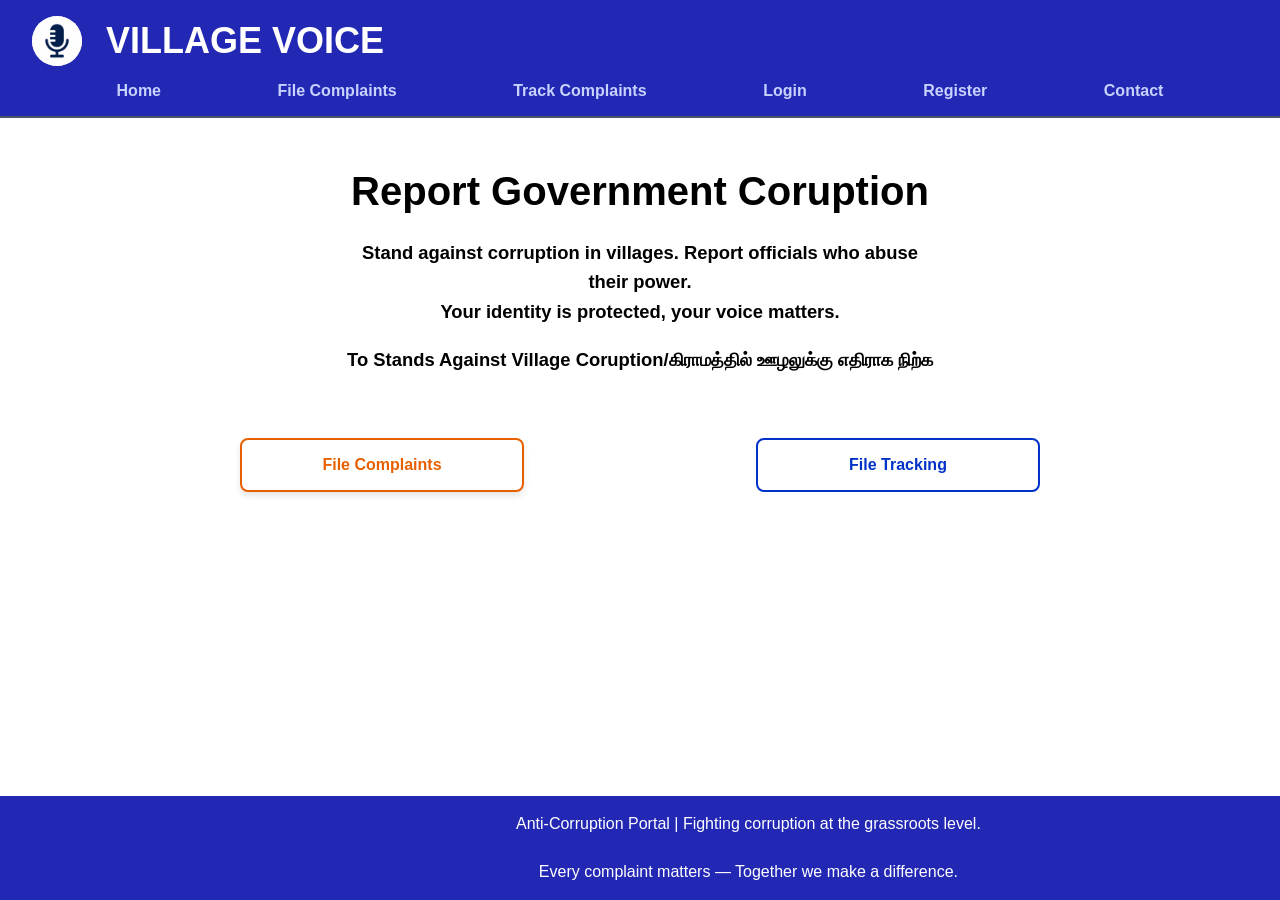
<file: index.html>
<!DOCTYPE html>
<html lang="en">

<head>
    <meta charset="UTF-8">
    <meta name="viewport" content="width=device-width, initial-scale=1.0">
    <title>Village Voice</title>
    <link class="favicon" rel="shortcut icon" href="./asset/icon.jpg" type="image/x-icon">
    <link rel="stylesheet" href="./css_styles/nav&foot.css">
    <link rel="stylesheet" href="./css_styles/style.css">
</head>

<body>
    <header class="nav-bar">
        <div class="title">
            <img id="logo" src="./asset/village voice logo.png" alt="Village Voice Logo">
            <a href="#" class="top">Village voice</a>
        </div>
        <nav>
            <ul class="links">
                <li><a href="./index.html">Home</a></li>
                <li><a href="./pages/login.html">File Complaints</a></li>
                <li><a href="./pages/tracking.html">Track Complaints</a></li>
                <li><a href="./pages/login.html">Login</a></li>
                <li><a href="./pages/register.html">Register</a></li>
                <li><a href="./pages/contact.html">Contact</a></li>
            </ul>
        </nav>
    </header>

    <div class="content-wrapper">
        <h1>Report Government Coruption</h1>
        <h3>Stand against corruption in villages. Report officials who abuse their power. <br> Your identity is
            protected, your voice matters.</h3>
        <h3>To Stands Against Village Coruption/கிராமத்தில் ஊழலுக்கு எதிராக நிற்க</h3>
        <div class="main">
            <div class="action">
                <a href="./pages/login.html" class="Complaints"><span>File Complaints</span></a>
                <a href="./pages/tracking.html" class="Tracking"><span>File Tracking</span></a>
            </div>
        </div>
    </div>
    <footer id="foot">
        <p>Anti-Corruption Portal | Fighting corruption at the grassroots level.<br><br>
            Every complaint matters — Together we make a difference.</p>
    </footer>
</body>

</html>
</file>
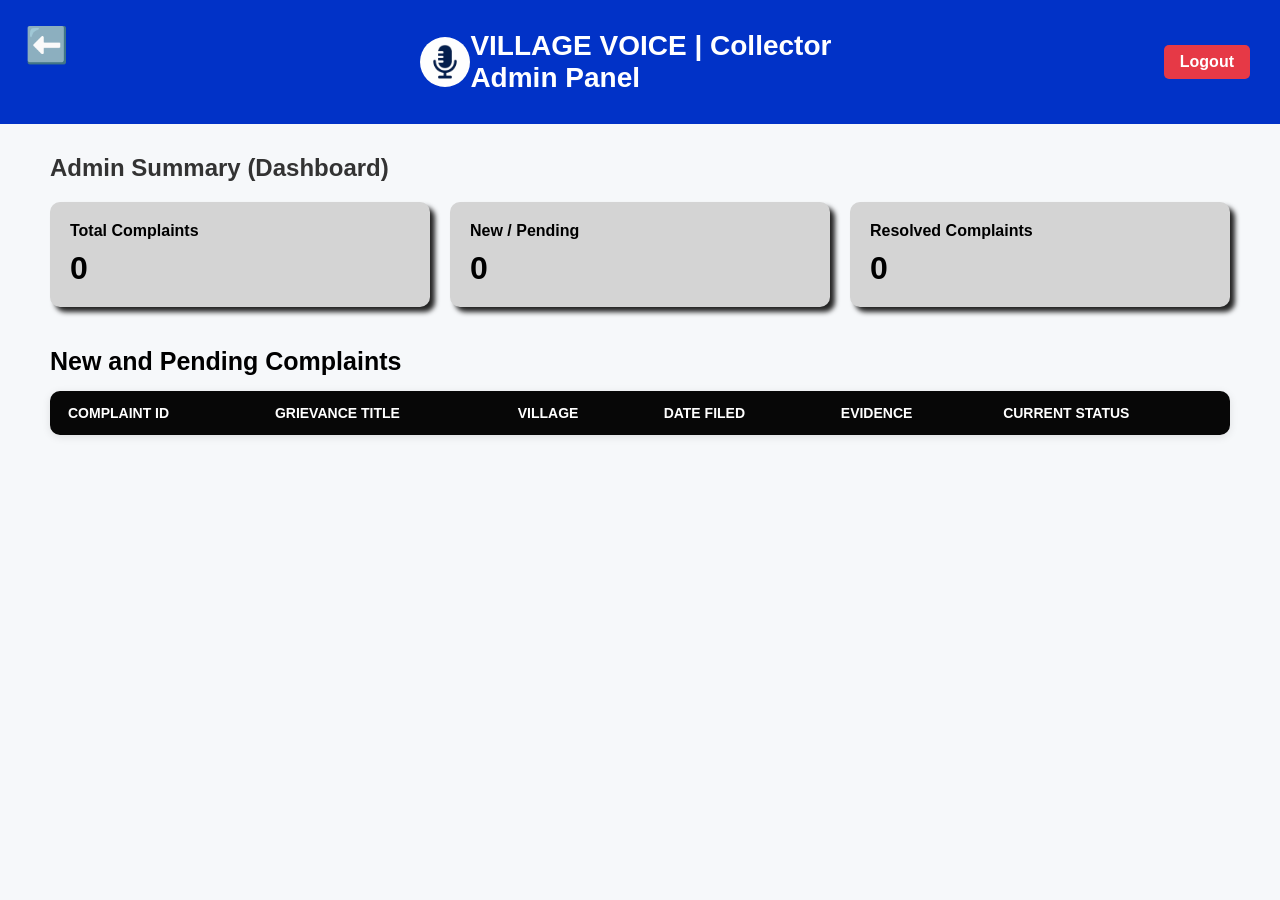
<file: pages/admin.html>
<!DOCTYPE html>
<html lang="en">

<head>
  <meta charset="UTF-8" />
  <meta name="viewport" content="width=device-width, initial-scale=1.0" />
  <title>Collector Admin Panel</title>
  <link rel="stylesheet" href="../css_styles/admin.css">
  <link rel="shortcut icon" href="../asset/icon.jpg" type="image/x-icon">
</head>

<body>
  <header>
    <img id="admin-logo" src="../asset/village voice logo.png" alt="Village Voice Logo">
    <h1 class="tag">VILLAGE VOICE | Collector Admin Panel</h1>
    <a href="./login.html" class="button">Logout</a>
    <a href="../index.html" class="back-sticker">⬅️</a>
  </header>

  <section class="dashboard" id="admin-dashboard">
    <h2>Admin Summary (Dashboard)</h2>

    <div class="summary-cards">
      <div class="card blue">
        <h3>Total Complaints</h3>
        <p id="total-count">0</p>
      </div>
      <div class="card orange">
        <h3>New / Pending</h3>
        <p id="pending-count">0</p>
      </div>
      <div class="card green">
        <h3>Resolved Complaints</h3>
        <p id="solved-count">0</p>
      </div>
    </div>

    <h3 class="new">New and Pending Complaints</h3>

    <table>
      <thead>
        <tr>
          <th>COMPLAINT ID</th>
          <th>GRIEVANCE TITLE</th>
          <th>VILLAGE</th>
          <th>DATE FILED</th>
          <th>EVIDENCE</th>
          <th>CURRENT STATUS</th>
        </tr>
      </thead>
      <tbody id="complaintsTableBody">
      </tbody>
    </table>
    
  </section>
  <script src="../javascript/config.js"></script>
  <script src="../javascript/admin.js"></script>
</body>

</html>
</file>
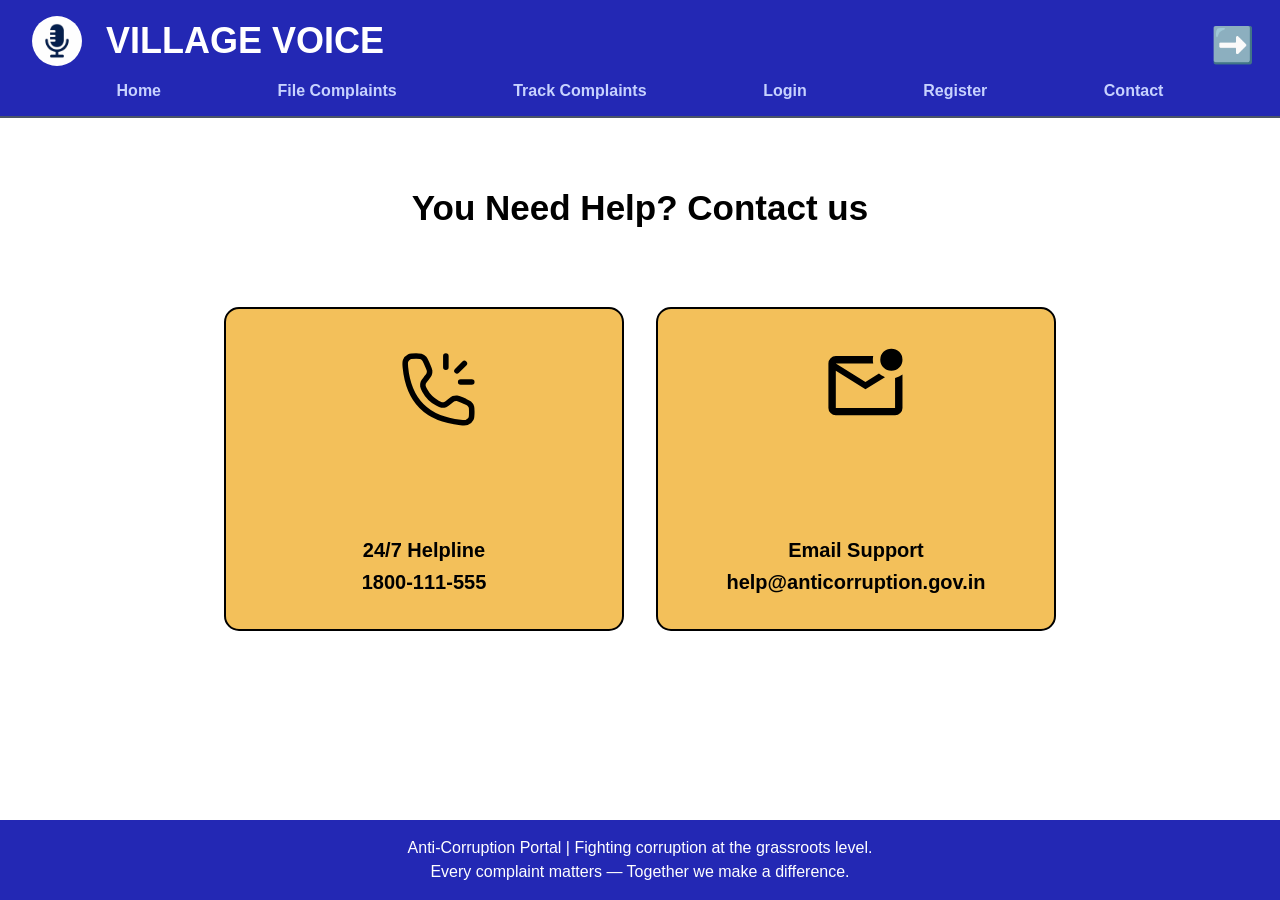
<file: pages/contact.html>
<!DOCTYPE html>
<html lang="en">

<head>
    <meta charset="UTF-8">
    <meta name="viewport" content="width=device-width, initial-scale=1.0">
    <title>contact Page</title>
    <link rel="stylesheet" href="../css_styles/contact.css">
    <link rel="stylesheet" href="../css_styles/nav&foot.css">
    <link rel="stylesheet" href="../css_styles/style.css">
    <link rel="shortcut icon" href="../asset/icon.jpg" type="image/x-icon">
</head>

<body>
    <header class="nav-bar">
        <div class="title">
            <img id="logo" src="../asset/village voice logo.png" alt="Village Voice Logo">
            <a href="#" class="top">Village voice</a>
            <a href="../index.html" class="back-sticker">➡️</a>
        </div>
        <nav>
            <ul class="links">
                <li><a href="../index.html">Home</a></li>
                <li><a href="./login.html">File Complaints</a></li>
                <li><a href="./tracking.html">Track Complaints</a></li>
                <li><a href="./login.html">Login</a></li>
                <li><a href="./register.html">Register</a></li>
                <li><a href="./contact.html">Contact</a></li>
            </ul>
        </nav>
    </header>
    <h2>You Need Help? Contact us</h2>
    <div class="boxes">
        <div class="box1">
            <svg xmlns="http://www.w3.org/2000/svg" width="100" height="190" viewBox="0 8 27 24" class="call">
                <g fill="none" stroke="currentColor" stroke-linecap="round" stroke-width="1.5">
                    <path stroke-linejoin="round" d="M14 3v3m5-1l-2 2m4 3h-3" />
                    <path
                        d="m9.158 5.712l-.402-.906c-.264-.592-.395-.888-.592-1.115a2 2 0 0 0-.928-.603C6.949 3 6.624 3 5.976 3c-.948 0-1.422 0-1.82.182a2.12 2.12 0 0 0-1.061 1.169c-.143.413-.102.838-.02 1.689q1.31 13.575 14.885 14.885c.85.082 1.276.123 1.69-.02a2.12 2.12 0 0 0 1.168-1.06c.182-.399.182-.873.182-1.821c0-.649 0-.973-.088-1.26a2 2 0 0 0-.603-.928c-.227-.197-.523-.328-1.115-.592l-.906-.402c-.642-.285-.962-.428-1.288-.459a2 2 0 0 0-.919.128c-.305.119-.575.343-1.114.793c-.537.447-.805.67-1.133.79a2.16 2.16 0 0 1-.982.101c-.345-.05-.61-.192-1.139-.475c-1.646-.88-2.553-1.787-3.433-3.433c-.283-.53-.424-.794-.475-1.14a2.16 2.16 0 0 1 .1-.98c.12-.329.344-.597.791-1.134c.45-.54.674-.809.793-1.114c.114-.292.158-.607.128-.919c-.031-.325-.174-.646-.459-1.288Z" />
                </g>
            </svg>
            <h3 class="help">24/7 Helpline <br>1800-111-555</h3>
        </div>
        <div class="box2">
            <svg xmlns="http://www.w3.org/2000/svg" width="100" height="190" viewBox="0 9 27 24" class="mail">
                <path fill="currentColor"
                    d="M4 20q-.825 0-1.412-.587T2 18V6q0-.825.588-1.412T4 4h10.1q-.1.5-.1 1t.1 1H4l8 5l3.65-2.275q.35.325.763.563t.862.412L12 13L4 8v10h16V9.9q.575-.125 1.075-.35T22 9v9q0 .825-.587 1.413T20 20zM4 6v12zm15 2q-1.25 0-2.125-.875T16 5t.875-2.125T19 2t2.125.875T22 5t-.875 2.125T19 8" />
            </svg>
            <h3 class="support">Email Support <br>help@anticorruption.gov.in</h3>
        </div>
    </div>
    <footer id="foot-c">
        <p>Anti-Corruption Portal | Fighting corruption at the grassroots level.<br>
            Every complaint matters — Together we make a difference.</p>
    </footer>
</body>

</html>
</file>
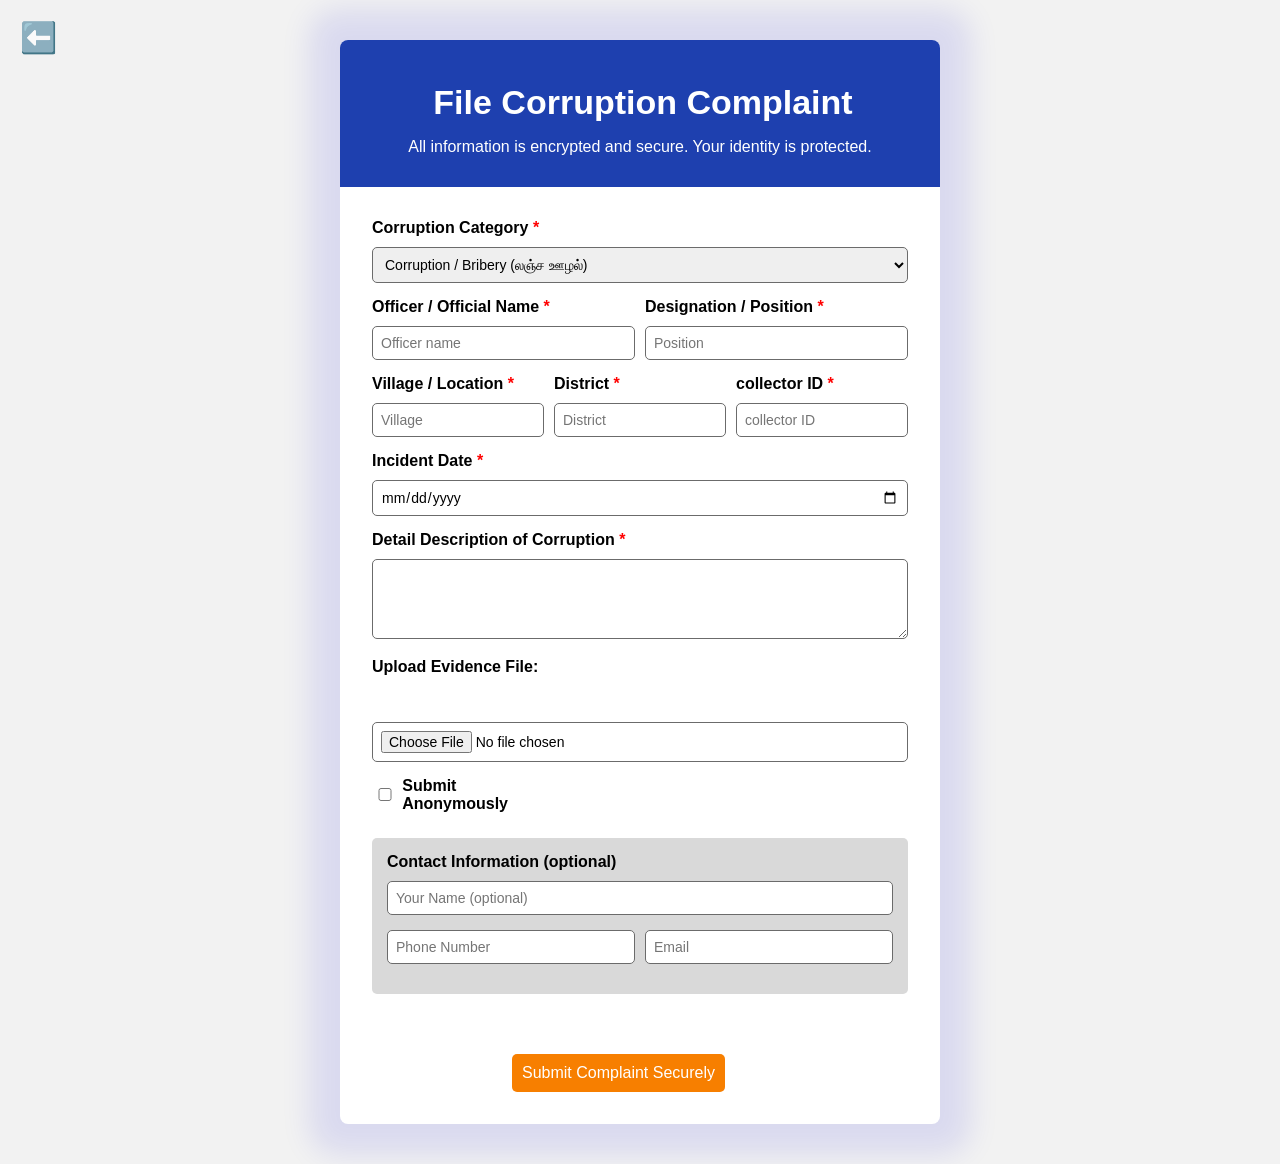
<file: pages/filecomplaint.html>
<!DOCTYPE html>
<html lang="en">

<head>
  <meta charset="UTF-8">
  <meta name="viewport" content="width=device-width, initial-scale=1.0">
  <title>File Complaints Page</title>
  <link rel="stylesheet" href="../css_styles/filecomplaint.css">
  <link rel="shortcut icon" href="../asset/icon.jpg" type="image/x-icon">
</head>

<body>

  <div class="container">
    <div class="header">
      <h2>File Corruption Complaint</h2>
      <p>All information is encrypted and secure. Your identity is protected.</p>
      <a href="../index.html" class="back-sticker">⬅️</a>
    </div>

    <form class="complaint-body" id="complaint-form">
      <label>Corruption Category <span>*</span></label>
      <select name="category" required>
        <option value="corruption">Corruption / Bribery (லஞ்ச ஊழல்)</option>
        <option value="VAO">Village Administrative Officer (VAO) Bribery (கிராம நிர்வாக அதிகாரி லஞ்சம்)</option>
        <option value="PanchayatClerk">Panchayat Clerk Bribery (பஞ்சாயத்து எழுத்தர் லஞ்சம்)</option>
        <option value="EB">Electricity Board Bribe for Connection (மின்சார இணைப்பு லஞ்சம்)</option>
        <option value="WaterDept">Water Supply Officer Bribe (தண்ணீர் விநியோகம் லஞ்சம்)</option>
        <option value="Revenue">Revenue Department Land Record Bribe (வருவாய் துறை நில ஆவண லஞ்சம்)</option>
        <option value="RationOfficer">Ration Shop Officer Corruption (ரேஷன் கடை ஊழல்)</option>
        <option value="PoliceBribe">Police Bribery for Complaint (காவல் துறை லஞ்சம்)</option>
        <option value="HealthInspector">Health Inspector Bribe (சுகாதார ஆய்வாளர் லஞ்சம்)</option>
        <option value="SchoolAdmin">Government School Admission Bribe (அரசுப் பள்ளி சேர்க்கை லஞ்சம்)</option>
        <option value="AgricultureOfficer">Agriculture Subsidy Bribe (விவசாய மானியம் லஞ்சம்)</option>
        <option value="HousingScheme">Housing Scheme Fund Misuse (வீட்டு திட்ட நிதி மோசடி)</option>
        <option value="MGNREGA">MGNREGA Wage Corruption (மகாத்மா காந்தி வேலைத் திட்ட ஊழல்)</option>
        <option value="RoadContract">Road Contract Fund Misuse (சாலை ஒப்பந்த நிதி மோசடி)</option>
        <option value="OldAgePension">Old Age Pension Bribe (முதியோர் ஓய்வூதியம் லஞ்சம்)</option>
        <option value="BirthCertificate">Birth/Death Certificate Bribe (பிறப்பு / இறப்பு சான்றிதழ் லஞ்சம்)</option>
      </select>

      <div class="row">

        <div> <label>Officer / Official Name <span>*</span></label>
          <input type="text" name="officer_name" placeholder="Officer name" required>
        </div>

        <div> <label>Designation / Position <span>*</span></label>
          <input type="text" name="designation" placeholder="Position" required>
        </div>
      </div>

      <div class="row">
        <div> <label>Village / Location <span>*</span></label>
          <input type="text" name="village" placeholder="Village" required>
        </div>


        <div> <label>District <span>*</span></label>
          <input type="text" name="district" placeholder="District" required>
        </div>


        <div> <label>collector ID <span>*</span></label>
          <input type="text" name="collector_id" placeholder="collector ID" required>
        </div>


      </div>
      <label>Incident Date <span>*</span></label>
      <input type="date" name="incident_date" required>

      <label>Detail Description of Corruption <span>*</span></label>
      <textarea name="description" required></textarea>

      <label for="file">Upload Evidence File:</label><br><br>
      <input type="file" name="evidence" accept=".jpg,.png,.pdf,.mp4">

      <div class="anon"> <input type="checkbox" name="is_anonymous" value="true">
        <label for="is_anonymous" class="submit">Submit Anonymously</label>
      </div>


      <div class="contact-info">
        <label>Contact Information (optional)</label>
        <input type="text" name="contact_name" placeholder="Your Name (optional)">


        <div class="row">
          <input type="text" name="contact_phone" placeholder="Phone Number">
          <input type="email" name="contact_email" placeholder="Email">
        </div>


      </div> <button type="submit" class="file">Submit Complaint Securely</button>
    </form>

    <script src="../javascript/config.js"></script>
    <script src="../javascript/filecomplaint.js"></script>
</body>

</html>
</file>
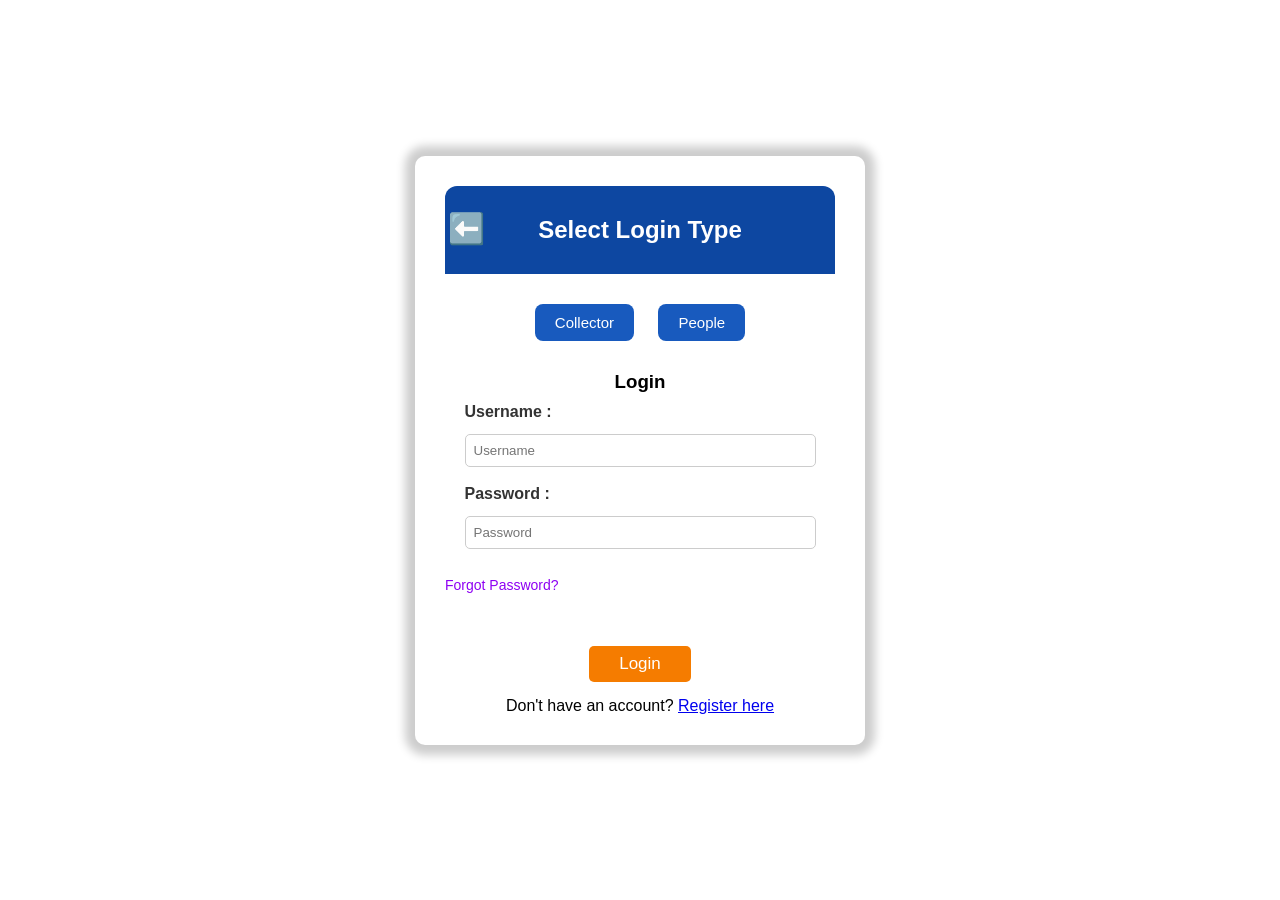
<file: pages/login.html>
<!DOCTYPE html>
<html lang="en">

<head>
  <meta charset="UTF-8">
  <meta name="viewport" content="width=device-width, initial-scale=1.0">
  <title>Login Selection</title>
  <link rel="shortcut icon" href="../asset/icon.jpg" type="image/x-icon">
  <link rel="stylesheet" href="../css_styles/login.css">
</head>

<body>
  <div class="container">
    <h2>Select Login Type</h2>

    <div class="role-selection">
      <button id="adminBtn">Collector</button>
      <button id="userBtn">People</button>
      <a href="../index.html" class="back-sticker">⬅️</a>
    </div>

    <form id="loginForm" class="login-form" action="">
      <h3 id="loginTitle">Login</h3>
      <h4>Username :</h4>
      <input type="text" id="username" placeholder="Username" required />
      <h4>Password :</h4>
      <input type="password" id="password" placeholder="Password" required />
      <div class="remember">
        <a href="#">Forgot Password?</a>
      </div>
      <br>
      <button class="login-btn" id="login-btn">Login</button>
      <p class="regi">
        Don't have an account? <a href="register.html">Register here</a>
      </p>
    </form>
    <script src="../javascript/config.js"></script>
    <script src="../javascript/login.js"></script>
</body>

</html>
</file>
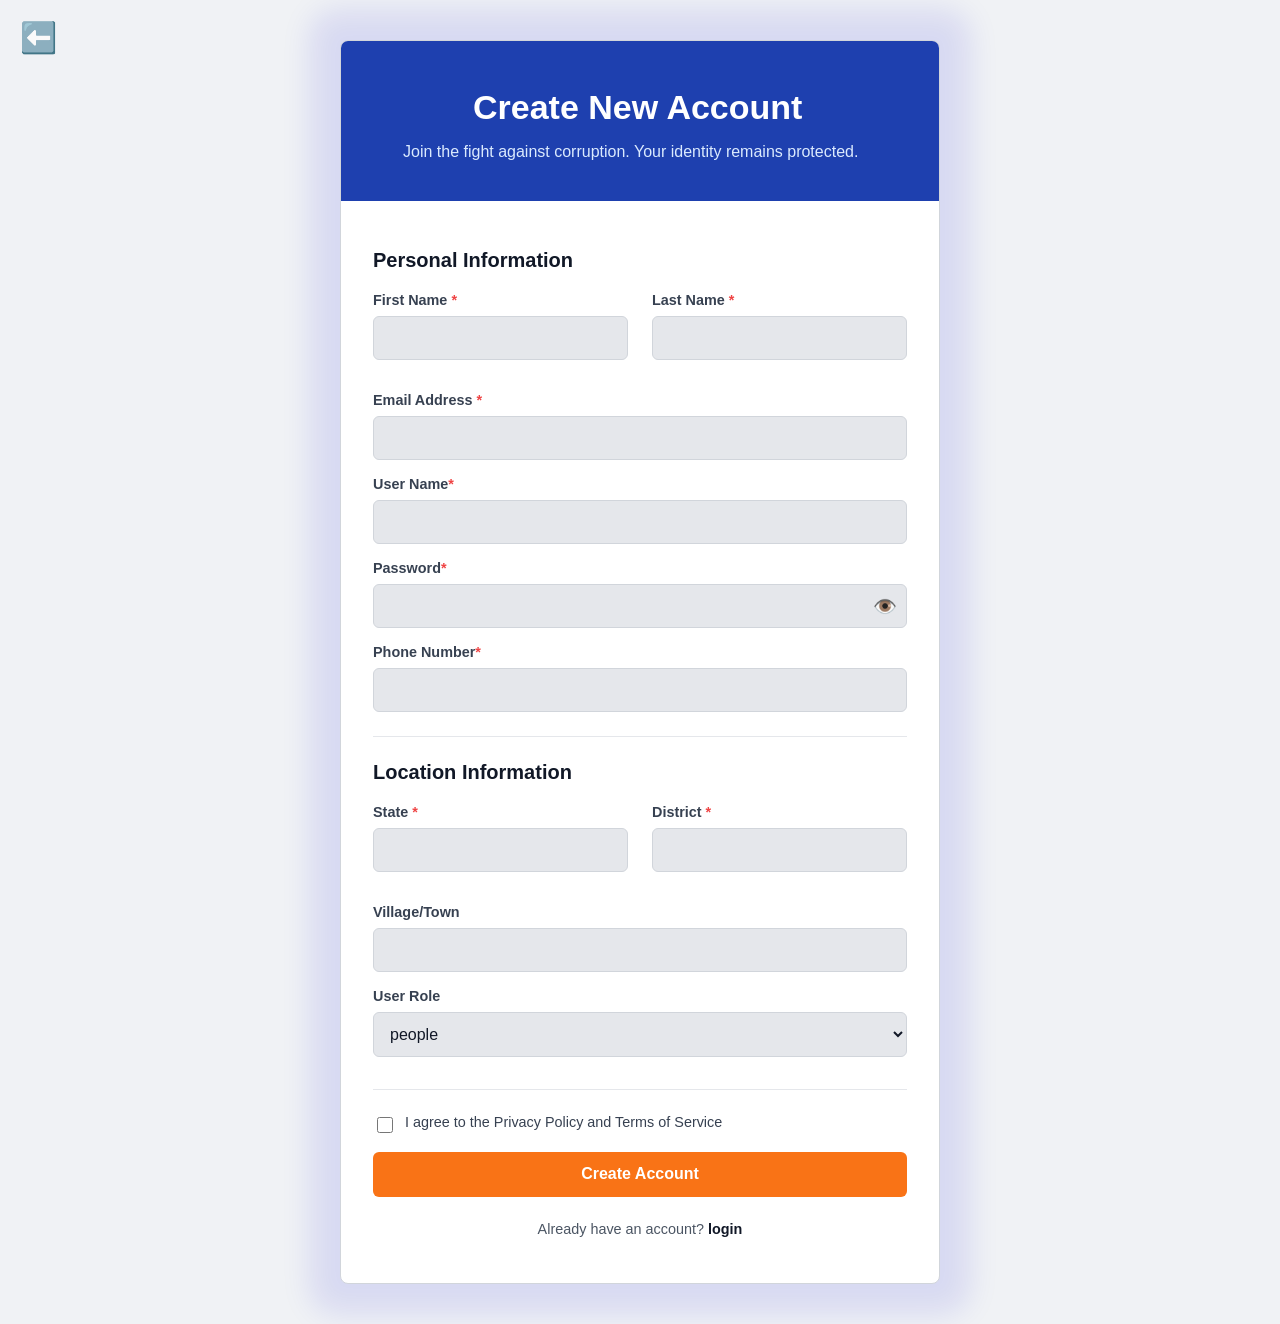
<file: pages/register.html>
<!DOCTYPE html>
<html lang="en">

<head>
    <meta charset="UTF-8">
    <meta name="viewport" content="width=device-width, initial-scale=1.0">
    <title>Register page</title>
    <link rel="stylesheet" href="../css_styles/register.css">
    <link rel="shortcut icon" href="../asset/icon.jpg" type="image/x-icon">
</head>

<body>
    <div class="register-container">
        <header class="register-header">
            <h1>Create New Account</h1>
            <p>Join the fight against corruption. Your identity remains protected.</p>
            <a href="../index.html" class="back-sticker">⬅️</a>
        </header>

        <form class="register-body" id="register-form">

            <div class="register-section">
                <h2>Personal Information</h2>
                <div class="register-row">
                    <div class="register-group">
                        <label for="first_name">First Name <span class="required">*</span></label>
                        <input type="text" id="first_name" name="first_name" required>
                    </div>
                    <div class="register-group">
                        <label for="last_name">Last Name <span class="required">*</span></label>
                        <input type="text" id="last_name" name="last_name" required>
                    </div>
                </div>
                <div class="register-group">
                    <label for="email">Email Address <span class="required">*</span></label>
                    <input type="email" id="email" name="email" required>
                </div>
                <div class="register-group">
                    <label for="user_name">User Name<span class="required">*</span></label>
                    <input type="text" id="user_name" name="user_name" required>
                </div>
                <div class="register-group">
                    <label for="password">Password<span class="required">*</span></label>
                    <div class="password-container">
                        <input type="password" id="password" name="password" required>
                        <span id="togglePassword" class="password-toggle">👁️</span>
                    </div>
                </div>
                <div class="register-group">
                    <label for="phone_number">Phone Number<span class="required">*</span></label>
                    <input type="tel" id="phone_number" name="phone_number" required>
                </div>
            </div>

            <hr>

            <div class="register-section">
                <h2>Location Information</h2>
                <div class="register-row">
                    <div class="register-group">
                        <label for="state">State <span class="required">*</span></label>
                        <input type="text" id="state" name="state" required>
                    </div>
                    <div class="register-group">
                        <label for="district">District <span class="required">*</span></label>
                        <input type="text" id="district" name="district" required>
                    </div>
                </div>
                <div class="register-group">
                    <label for="village_town">Village/Town</label>
                    <input type="text" id="village_town" name="village_town">
                </div>
                <label class="drop" for="user_role">User Role</label>
                <select name="user_role" id="user_role" class="select">
                    <option value="user">people</option>
                    <option value="collector">Collector</option>
                </select>

            </div>

            <hr>

            <div class="checkbox-group">
                <input type="checkbox" id="terms" name="terms" required>
                <label for="terms">I agree to the Privacy Policy and Terms of Service</label>
            </div>

            <p id="register-message"></p>

            <button type="submit" class="submit-btn">Create Account</button>

            <p class="login-link">
                Already have an account? <a href="./login.html">login</a>
            </p>

        </form>

        <script src="../javascript/config.js"></script>
        <script src="../javascript/register.js"></script>
    </div>

</body>

</html>
</file>
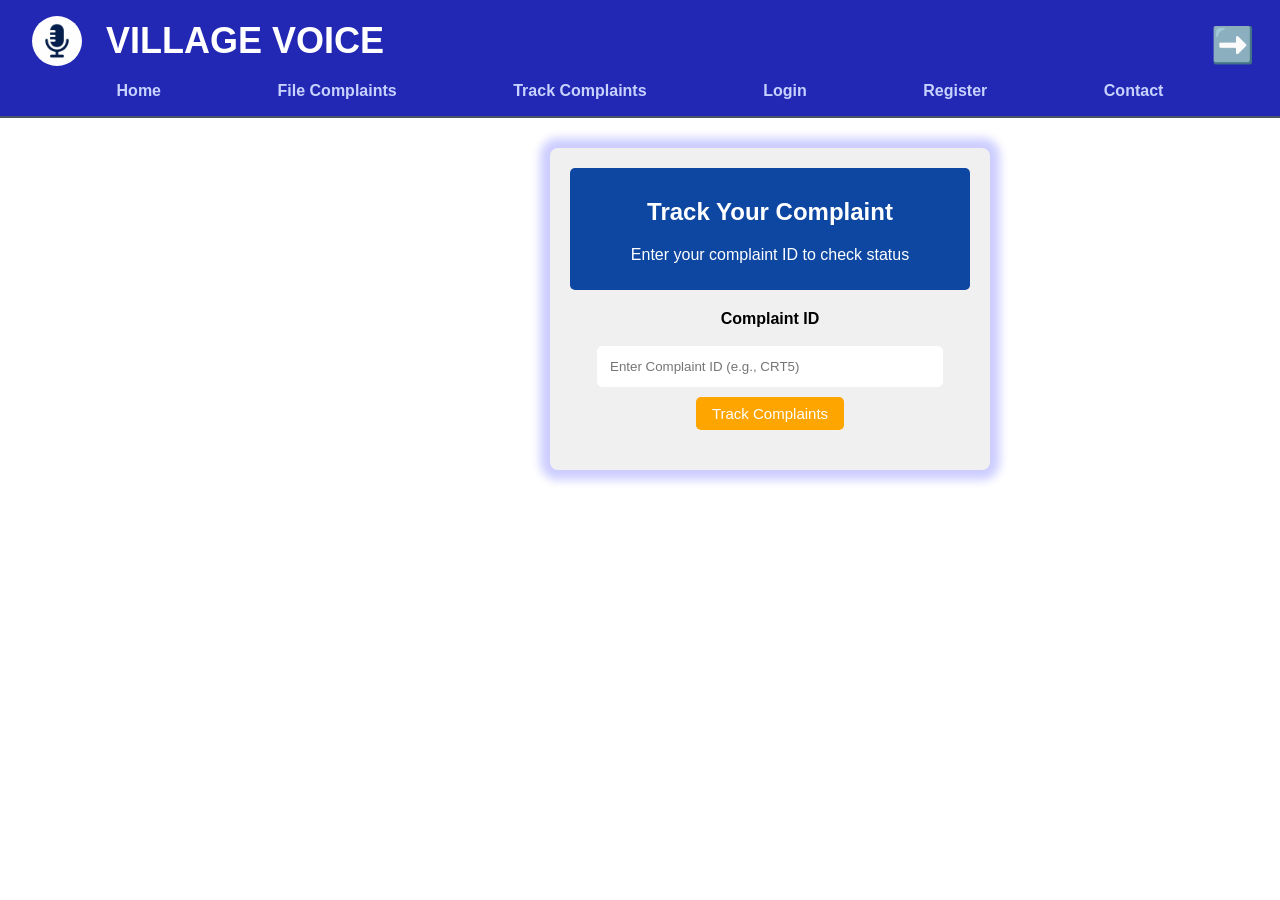
<file: pages/tracking.html>
<!DOCTYPE html>
<html lang="en">

<head>
    <meta charset="UTF-8">
    <meta name="viewport" content="width=device-width, initial-scale=1.0">
    <title>tracking Page</title>
    <link rel="stylesheet" href="../css_styles/tracking.css">
    <link rel="stylesheet" href="../css_styles/nav&foot.css">
    <link rel="shortcut icon" href="../asset/icon.jpg" type="image/x-icon">
</head>

<body>
    <header class="nav-bar">
        <div class="title">
            <img id="logo" src="../asset/village voice logo.png" alt="Village Voice Logo">
            <a href="#" class="top">Village voice</a>
            <link rel="stylesheet" href="../css_styles/style.css">
            <a href="../index.html" class="back-sticker">➡️</a>
        </div>
        <nav>
            <ul class="links">
                <li><a href="../index.html">Home</a></li>
                <li><a href="./login.html">File Complaints</a></li>
                <li><a href="./tracking.html">Track Complaints</a></li>
                <li><a href="./login.html">Login</a></li>
                <li><a href="./login.html">Register</a></li>
                <li><a href="./contact.html">Contact</a></li>
            </ul>
        </nav>
    </header>
    <div class="track-container">
        <div class="header">
            <h2>Track Your Complaint</h2>
            <p>Enter your complaint ID to check status</p>
        </div>

        <div class="form">
            <label for="people-id">Complaint ID</label>
            <input type="text" id="people-id" placeholder="Enter Complaint ID (e.g., CRT5)" />
            <button onclick="trackComplaints()">Track Complaints</button>
        </div>

        <div id="results-area" class="status-box" style="display:none;">
            <h3>Your Complaints</h3>
            <div id="complaints-list"></div>
        </div>
    </div>
    <script src="../javascript/config.js"></script>
    <script src="../javascript/tracking.js"></script>
</body>

</html>
</file>
<file: css_styles/nav&foot.css>
body {
    margin: 0;
    padding: 0;
    min-height: 100vh;
    font-family: 'Inter', sans-serif;
    display: flex;
    flex-direction: column;
}


.nav-bar {
    background: #1015aeea;
    display: flex;
    flex-direction: column;
    align-items: center;
    padding: 1rem 2rem;
    color: white;
    border-bottom: 2px solid #4A5568;
}

.title {
    display: flex;
    align-items: center;
    margin-bottom: 1rem;
    width: 100%;
}

#logo {
    height: 50px;
    width: 50px;
    margin-right: 1.5rem;
    border-radius: 50%;
    background-color: #E5E7EB;
}

.top {
    font-size: 2.25rem;
    font-weight: 800;
    color: white;
    text-decoration: none;
    line-height: 1;
    text-transform: uppercase;
}

nav { 
    width: 100%;
}

.links {
    display: flex;
    justify-content: space-evenly;
    flex-wrap: wrap;
    list-style: none;
    margin: 0;
    padding: 0;
    gap: 1.5rem;
}

.links li a {
    color: #C7D2FE;
    text-decoration: none;
    font-weight: 700;
    font-size: 16px;
    padding: 8px;
    transition: color 0.3s ease;
}

.links li a:hover {
    color: #ffffff;
    text-decoration: none;
    background-origin: padding-box;
    background-color: #e63946;
    border-radius: 8px;
}

#foot {
    position: fixed;
    bottom: 0;
    background: #1015aeea;
    color: white;
    padding: 16px;
    display: flex;
    justify-content: space-between;
    text-align: center;
    width: 100%;
    box-sizing: border-box;
    gap: 24px;
}

#foot p {
    margin: 0;
    max-width: 100%;
    line-height: 1.5;
    margin-left: 500px;
}

#foot .links {
    gap: 1rem;
}

#foot .links li a {
    color: white;
    font-size: 0.9rem;
}

@media (max-width: 768px) {
    .nav-bar {
        padding: 1rem;
        align-items: center;
    }

    .title {
        flex-direction: column;
        justify-content: center;
        margin-bottom: 1rem;
    }

    #logo {
        margin-right: 0;
        margin-bottom: 0.5rem;
    }

    .top {
        font-size: 1.8rem;
        text-align: center;
    }

    .links {
        gap: 1rem;
        flex-direction: column;
        align-items: center;
    }

    .links li {
        width: 100%;
        text-align: center;
    }

    #foot {
        position: relative;
        flex-direction: column;
        align-items: center;
        text-align: center;
        gap: 1.5rem;
    }

    #foot .links {
        flex-direction: column;
        gap: 0.5rem;
    }
}
</file>
<file: css_styles/style.css>
.content-wrapper {
    flex-grow: 1;
    text-align: center;
    padding: 24px 16px;
    color: #1F2937;
}

h1 {
    font-size: 2.5rem;
    font-weight: 800;
    margin-bottom: 1.5rem;
    color: #000000;
}

h3 {
    font-size: 1.15rem;
    margin-bottom: 1rem;
    line-height: 1.6;
    color: #000000;
    max-width: 600px;
    margin-left: auto;
    margin-right: auto;
}

.main {
    margin-top: 3rem;
}

.action {
    display: flex;
    justify-content: space-evenly;
    align-items: center;
    flex-wrap: wrap;
    gap: 2rem;
    margin-top: 4rem;
    width: 100%;
    max-width: 1200px;
    margin-left: auto;
    margin-right: auto;
}

.Complaints,
.Tracking {
    padding: 16px 40px;
    text-decoration: none;
    font-weight: 700;
    font-size: 16;
    border-radius: 8px;
    border: 2px solid #000000;
    transition: transform 0.2s ease, box-shadow 0.2s ease;
    min-width: 200px;
}

.Complaints {
    background-color: rgb(255, 255, 255);
    color: #e76000;
    border: 2px solid #e76000;
    box-shadow: 0 4px 6px rgba(0, 0, 0, 0.1);
    position: relative;
}


.Complaints::before {
    content: '';
    position: absolute;
    top: 0;
    left: 0;
    width: 0;
    height: 100%;
    background-color: #e76000;
    transition: width 0.3s ease-in-out;
    z-index: 0;
}

.Complaints>span {
    position: relative;
    z-index: 1;
}

.Complaints:hover::before {
    width: 100%;
}

.Complaints:hover span {
    color: white;
}

.Tracking {
    background-color: rgb(255, 255, 255);
    color: #0132c7;
    border-color: #0132c7;
    border: 2px solid 0132c7;
    box-shadow: 0 4px 6px #0132c7(0, 0, 0, 0.1);
    position: relative;
}


.Tracking::before {
    content: '';
    position: absolute;
    top: 0;
    left: 0;
    width: 0;
    height: 100%;
    background-color: #0132c7;
    transition: width 0.3s ease-in-out;
    z-index: 0;
}

.Tracking>span {
    position: relative;
    z-index: 1;
}

.Tracking:hover span {
    color: white;
}

.Tracking:hover::before {
    width: 100%;
}

/* contact page */

.contact-form-section {
    min-height: 100vh;
    background: #0f172a;
    display: flex;
    flex-direction: column;
    justify-content: center;
    align-items: center;
    color: white;
}

.contact-form {
    background: #1e293b;
    padding: 30px;
    border-radius: 15px;
    width: 100%;
    max-width: 400px;
}

.contact-form input,
.contact-form textarea {
    width: 100%;
    margin-bottom: 15px;
    padding: 12px;
    border-radius: 8px;
    border: none;
}

.contact-form button {
    width: 100%;
    padding: 12px;
    border: none;
    background: #38bdf8;
    font-weight: bold;
    cursor: pointer;
}

@media (max-width: 768px) {
    h1 {
        font-size: 2rem;
    }

    h3 {
        font-size: 1rem;
        padding: 0 1rem;
    }

    .action {
        flex-direction: column;
        gap: 1.5rem;
        margin-top: 3rem;
    }

    .Complaints,
    .Tracking {
        width: 80%;
        min-width: unset;
    }

    .contact-form {
        width: 90%;
        padding: 20px;
    }
}
</file>
<file: css_styles/admin.css>
* {
      margin: 0;
      padding: 0;
      box-sizing: border-box;
      font-family: "Segoe UI", Tahoma, Geneva, Verdana, sans-serif;
    }

    body {
      background-color: #f6f8fa;
    }

    header {
      background-color: #0132c7;
      color: white;
      display: flex;
      justify-content: space-between;
      align-items: center;
      padding: 30px;
    }

    .tag {
      font-size: 28px;
      margin-left: 0%;
      margin-right: 22%;

    }

    #admin-logo {
      height: 50px;
      width: 50px;
      margin-left: 32%;
      border-radius: 50%;
      background-color: #E5E7EB;
    }

    .button {
      background-color: #e63946;
      color: white;
      text-decoration: none;
      border: none;
      padding: 8px 16px;
      border-radius: 5px;
      cursor: pointer;
      font-weight: 600;
    }

    .dashboard {
      padding: 30px 50px;
    }

    .dashboard h2 {
      margin-bottom: 20px;
      font-size: 24px;
      font-weight: 700;
      color: #333;
    }

    tbody tr:nth-child(even) {
      color: rgb(108, 108, 108);
      background-color: #dadada;

    }

    tbody tr:hover {
      cursor: pointer;
      color: white;
    }

    .summary-cards {
      display: flex;
      gap: 20px;
      margin-bottom: 40px;
    }

    .card {
      background: rgb(212, 212, 212);
      border-radius: 10px;
      padding: 20px;
      flex: 1;
      box-shadow: 0 2px 8px rgba(0, 0, 0, 0.1);
    }

    .card h3 {
      font-size: 16px;
      color: #000000;
      margin-bottom: 10px;
    }

    .card p {
      font-size: 32px;
      font-weight: bold;
      color: #000000;
    }

    .card.orange {
      box-shadow: 5px 5px 5px#242424;
    }

    .card.green {
      box-shadow: 5px 5px 5px #242424;
    }

    .card.blue {
      box-shadow: 5px 5px 5px #242424;
    }

    table {
      width: 100%;
      border-collapse: collapse;
      background: white;
      border-radius: 10px;
      overflow: hidden;
      box-shadow: 0 2px 8px rgba(0, 0, 0, 0.1);
    }

    table thead {
      background-color: #e6e6e6;
    }

    th,
    td {
      text-align: left;
      padding: 14px 18px;
    }

    th {
      color: #ffffff;
      font-weight: 600;
      font-size: 14px;
      background-color: #070707;
    }

    td {
      color: #000000;
      font-size: 14px;
    }

    .status {
      display: inline-block;
      width: 12px;
      height: 12px;
      border-radius: 50%;
      margin-right: 8px;
    }

    .status.pending {
      background-color: #ff9800;
    }

    .status.inprogress {
      background-color: #2196f3;
    }

    .status.resolved {
      background-color: #4caf50;
    }

    .new {
      margin-bottom: 15px;
      font-size: 25px;
    }

    .ed-but {
      background-color: #1aeb16;
      color: white;
      text-decoration: none;
      border: none;
      padding: 8px 10px;
      border-radius: 5px;
      cursor: pointer;
      font-weight: 600;
      margin-left: 5px;
    }

    .appear-toaster,
    .disappear-toaster{
      position: fixed;
      right: 40px;
      top: 95px;
      width: 400px;
      color: white;
      padding: 20px;
      border-radius: 10px;
      box-shadow: 0 0 10px rgba(0, 0, 0, 0.486);
      animation: appear-toaster .5s;
    }
    
    .appear-toaster{
      transform: translateX(0);
    }
    
    @keyframes appear-toaster {
      from{
        transform: translateX(450px);
      }
      to{
        transform: translateX(0);
      }
    }
    
    
    .disappear-toaster{
      transform: translateX(450px);
      animation: disappear-toaster .5s;
    }

    @keyframes disappear-toaster {
      from{
        transform: translateX(0);
      }
      to{
        transform: translateX(450px);
      }
    }


    .del-but {
      background-color: #e73930;
      color: white;
      text-decoration: none;
      border: none;
      padding: 8px 10px;
      border-radius: 5px;
      cursor: pointer;
      font-weight: 600;
      margin-left: 5px;
    }

    .back-sticker {
      position: absolute;
      top: 20px;
      left: 20px;
      font-size: 35px;
      padding: 5px 5px;
      border-radius: 50%;
      cursor: pointer;
      text-decoration: none;
    }

    @media (max-width: 768px) {
      header {
        flex-direction: column;
        padding: 15px;
      }

      .tag {
        margin: 0 0 10px 0;
        font-size: 20px;
        text-align: center;
      }

      #admin-logo {
        margin: 0 0 10px 0;
        margin-left: 0;
      }

      .dashboard {
        padding: 15px;
      }

      .summary-cards {
        flex-direction: column;
      }

      table {
        display: block;
        overflow-x: auto;
      }

      .back-sticker {
        position: absolute;
        top: 10px;
        left: 10px;
        font-size: 24px;
        text-decoration: none;
      }
    }
</file>
<file: css_styles/contact.css>
.boxes {
    display: flex;
    flex-wrap: wrap;
    justify-content: center;
    gap: 2rem;
    margin-top: 50px;
    padding: 0 1rem;
}

.box1,
.box2 {
    box-sizing: border-box;
    border: 2px solid;
    border-radius: 15px;
    width: 100%;
    max-width: 400px;
    height: auto;
    position: relative;
    cursor: pointer;
    background: #eea410b0;
    margin: 0;
    padding: 15px;
    display: flex;
    flex-direction: column;
    align-items: center;
    justify-content: center;
}

h2 {
    display: flex;
    align-items: center;
    justify-content: center;
    margin-top: 70px;
    font-size: 35px;
    font-family: 'Segoe UI', Tahoma, Geneva, Verdana, sans-serif;
}

.call {
    margin-left: 40px;
}

.mail {
    margin-left: 30px;
}
.help,
.support {
    font-size: 20px;
    text-align: center;
    margin-left: 10;
}


.back-sticker {
    text-decoration: none;
    position: fixed;
    top: 20px;
    right: 20px;
    font-size: 35px;
    padding: 5px 5px;
    border-radius: 50%;
    cursor: pointer;
}
#foot-c{
    position: fixed;
    bottom: 0;
    background: #1015aeea;
    color: white;
    padding: 16px;
    display: flex;
    justify-content: center;
    text-align: center;
    width: 100%;
    box-sizing: border-box;
    gap: 24px;
}

#foot-c p{
    margin: 0;
    max-width: 100%;
    line-height: 1.5;
    
}

@media (max-width: 768px) {
    .boxes {
        margin-left: 0;
        margin-top: 20px;
        display: flex;
        flex-direction: column;
        align-items: center;
        width: 100%;
    }

    .box1,
    .box2 {
        width: 90%;
        margin-left: 0;
        margin-bottom: 20px;
    }

    h2 {
        font-size: 24px;
        margin-top: 30px;
    }

    .call,
    .mail {
        margin-left: 0;
        text-align: center;
        display: block;
    }

    .help,
    .support {
        margin-top: -100px;
        font-size: 18px;
        margin-left: 0;
    }

    .back-sticker {
        position: absolute;
        top: 10px;
        right: 10px;
        font-size: 24px;
        text-decoration: none;
    }
}
</file>
<file: css_styles/filecomplaint.css>
* {
      padding: 0;
      box-sizing: border-box;
      font-family: Arial, Helvetica, sans-serif;
    }

    body {
      background-color: #f2f2f2;
      display: flex;
      justify-content: center;
      align-items: center;
      padding: 2rem;
    }

    .container {
      background-color: #fff;
      width: 100%;
      max-width: 600px;
      border-radius: 8px;
      box-shadow: 0px 0px 30px 30px rgba(2, 2, 220, 0.1);
      overflow: hidden;
    }

    .header {
      background: #1e40af;
      color: white;
      text-align: center;
      padding: 15px;
    }

    .header h2 {
      font-size: 34px;
      margin-bottom: 5px;
      margin-left: 6px;
    }

    .header p {
      font-size: 16px;
    }

    form {
      padding: 32px;
    }

    label {
      font-weight: 600;
      display: block;
      margin-bottom: 10px;
    }

    input,
    select,
    textarea {
      width: 100%;
      padding: 8px;
      margin-bottom: 15px;
      border: 1px solid #6b6b6b;
      border-radius: 5px;
      font-size: 14px;
    }

    textarea {
      resize: vertical;
      height: 80px;
    }

    .row {
      display: flex;
      gap: 10px;
    }

    .row div {
      flex: 1;
    }

    .anon {
      display: flex;
      align-items: center;
      gap: 5px;
      margin-bottom: 15px;
    }

    .contact-info {
      background-color: #d9d9d9;
      padding: 15px;
      border-radius: 5px;
      margin-bottom: 60px;
    }

    span {
      color: red;
    }

    .submit {
      margin-right: 400px;
      width: 150px;
      /* Added width for better button size */
    }

    .file {
      margin-left: 140px;
      background-color: #f77f00;
      color: white;
      text-decoration: none;
      border: none;
      padding: 10px;
      font-size: 16px;
      border-radius: 5px;
      cursor: pointer;
    }

    .file:hover {
      background-color: #e96b00;

    }

    .back-sticker {
      position: absolute;
      top: 20px;
      left: 20px;
      font-size: 30px;
      margin: 0;
      text-decoration: none;
      color: white;
    }

    @media (max-width: 768px) {
      .container {
        width: 95%;
      }

      .row {
        flex-direction: column;
      }

      .submit {
        margin-right: 0;
        width: 100%;
        margin-bottom: 10px;
      }

      .file {
        margin-left: 0;
        width: 100%;
        display: block;
        text-align: center;
      }

      .back-sticker {
        top: 20px;
        right: 10px;
        font-size: 24px;
      }
    }
</file>
<file: css_styles/login.css>
* {
  margin: 0;
  padding: 0;
  box-sizing: border-box;
  font-family: "Segoe UI", Tahoma, Geneva, Verdana, sans-serif;
}

body {
  background: white;
  display: flex;
  justify-content: center;
  align-items: center;
  min-height: 100vh;
  padding: 20px;
}

.container {
  background: #fff;
  width: 100%;
  max-width: 450px;
  padding: 30px;
  border-radius: 10px;
  box-shadow: 0 0 10px 10px rgba(0, 0, 0, 0.2);
  text-align: center;
  position: relative;
}

h2 {
  color: #333;
  margin-bottom: 20px;
  background-color: #0d47a1;
  color: white;
  padding: 30px;
  border-top-left-radius: 12px;
  border-top-right-radius: 12px;
}

.role-selection button {
  background-color: #185abe;
  color: white;
  border: none;
  padding: 10px 20px;
  margin: 10px;
  border-radius: 8px;
  cursor: pointer;
  font-size: 15px;
}

.role-selection button:hover {
  background-color: #0d47a1;
}

.login-form {
  margin-top: 20px;
}

.login-form input {
  width: 90%;
  padding: 8px;
  margin: 8px 0;
  border: 1.5px solid #ccc;
  border-radius: 5px;
}

.login-btn {
  background-color: #f57c00;
  color: white;
  border: none;
  font-size: 17px;
  padding: 8px 30px;
  border-radius: 5px;
  margin-top: 35px;
  cursor: pointer;
}

.login-btn:hover {
  background-color: #e65100;
}

h4 {
  width: 90%;
  margin: 10px auto 5px auto;
  text-align: left;
  color: #333;
}

.remember {
  display: flex;
  justify-content: space-between;
  align-items: center;
  font-size: 14px;
}

.remember a {
  text-decoration: none;
  color: #8e00f3;
  margin-top: 20px;
}

.regi {
  margin-top: 15px;
}

.back-sticker {
  position: absolute;
  top: 55px;
  left: 33px;
  font-size: 30px;
  margin: 0;
  text-decoration: none;
}

@media (max-width: 768px) {
  .container {
    width: 90%;
    height: auto;
    padding: 20px;
  }

  .back-sticker {
    font-size: 24px;
    top: 10px;
    left: 10px;
  }

  h4 {
    margin-right: 0;
  }
}
</file>
<file: css_styles/register.css>
* {
    box-sizing: border-box;
    padding: 0;
}

body {
    font-family: 'Inter', Arial, sans-serif;
    background-color: #f0f2f5;
    display: flex;
    justify-content: center;
    align-items: center;
    min-height: 100vh;
    padding: 2rem 0;
}


.register-container {
    width: 100%;
    max-width: 600px;
    background-color: #ffffff;
    border-radius: 8px;
    box-shadow: 0px 0px 30px 30px rgba(2, 2, 220, 0.1);
    overflow: hidden;
    border: 1px solid #d1d5db;
}

.register-header {
    background-color: #1e40af;
    color: white;
    padding: 1.5rem 2rem;
    font-size: 17px;
}

.register-header h1 {
    font-size: 34px;
    font-weight: 700;
    margin-bottom: 5px;
    margin-left: 100px;

}

.register-header p {
    font-size: 16px;
    color: #dbeafe;
    margin-left: 30px;
}


.register-body {
    padding: 32px;
}

.register-section {
    margin-bottom: 24px;
}

.register-section h2 {
    font-size: 20px;
    font-weight: 600;
    margin-bottom: 20px;
    color: #111827;
}


.register-row {
    display: flex;
    gap: 1.5rem;
    margin-bottom: 16px;
}

.register-group {
    margin-bottom: 16px;
    flex: 1;
}


.register-group label {
    display: block;
    font-weight: 600;
    font-size: 0.9rem;
    margin-bottom: 0.5rem;
    color: #374151;
}

.register-group label .required {
    color: #ef4444;
}


.register-group input[type="text"],
.register-group input[type="email"],
.register-group input[type="tel"],
.register-group input[type="password"] {
    width: 100%;
    padding: 0.75rem;
    font-size: 1rem;
    color: #111827;
    background-color: #E5E7EB;
    border: 1px solid #D1D5DB;
    border-radius: 6px;
}

.drop {
    display: block;
    font-weight: 600;
    font-size: 0.9rem;
    margin-bottom: 0.5rem;
    color: #374151;
}

.select {
    margin-bottom: 0.5rem;
    width: 100%;
    padding: 0.75rem;
    font-size: 1rem;
    color: #111827;
    background-color: #E5E7EB;
    border: 1px solid #D1D5DB;
    border-radius: 6px;
}

.register-group input::placeholder {
    color: #6B7280;
}


.checkbox-group {
    display: flex;
    align-items: flex-start;
    margin-bottom: 0.75rem;
}

.checkbox-group input[type="checkbox"] {
    width: 16px;
    height: 16px;
    margin-top: 0.15rem;
    margin-right: 0.75rem;
    accent-color: #6B7280;
}

.checkbox-group label {
    font-weight: 500;
    font-size: 0.9rem;
    color: #374151;
    margin-bottom: 0;
}


hr {
    border: 0;
    border-top: 1px solid #e5e7eb;
    margin: 1.5rem 0;
}


.submit-btn {
    width: 100%;
    padding: 0.85rem;
    font-size: 1rem;
    font-weight: 700;
    color: white;
    background-color: #f97316;
    border: none;
    border-radius: 6px;
    cursor: pointer;
    transition: background-color 0.3s ease;
}

.submit-btn:hover {
    background-color: #ea580c;
}


.login-link {
    text-align: center;
    margin-top: 1.5rem;
    font-size: 0.9rem;
    color: #4b5563;
}

.login-link a {
    font-weight: 700;
    color: #111827;
    text-decoration: none;
}

.login-link a:hover {
    text-decoration: underline;
}

.back-sticker {
    position: absolute;
    top: 20px;
    left: 20px;
    font-size: 30px;
    margin: 0;
    text-decoration: none;
    color: white;
}

@media (max-width: 768px) {
    .register-container {
        width: 90%;
        margin: 1rem;
    }

    .register-header h1 {
        font-size: 24px;
        margin-left: 0;
        text-align: center;
    }

    .register-header p {
        margin-left: 0;
        text-align: center;
    }

    .register-body {
        padding: 20px;
    }

    .register-row {
        flex-direction: column;
        gap: 0;
        margin-bottom: 0;
    }

    .register-group {
        margin-bottom: 16px;
    }

    .back-sticker {
        position: absolute;
        top: 20px;
        right: 20px;
        font-size: 24px;
        margin: 0;
    }
}

.password-container {
    position: relative;
}

.password-container input {
    width: 100%;
    padding-right: 40px;
}

.password-toggle {
    position: absolute;
    right: 10px;
    top: 50%;
    transform: translateY(-50%);
    cursor: pointer;
    font-size: 1.2rem;
}
</file>
<file: css_styles/tracking.css>
.track-container {
  background: #f0f0f0;
  border-radius: 8px;
  width: 400px;
  padding: 20px;
  box-shadow: 0 0 10px 10px rgba(4, 8, 255, 0.2);
  margin-top: 30px;
  margin-left: 550px;
}

.header {
  background-color: #0d47a1;
  color: white;
  text-align: center;
  padding: 10px;
  border-radius: 5px;
}

.form {
  margin: 20px 0;
  text-align: center;
}

label {
  font-weight: bold;
  display: block;
  margin-bottom: 18px;
}

input {
  width: 80%;
  padding: 12px;
  border-radius: 5px;
  border: 1px solid #ffffff;
}

button {
  background-color: orange;
  color: white;
  border: none;
  padding: 8px 16px;
  margin-top: 10px;
  font-size: 15px;
  border-radius: 5px;
  cursor: pointer;
}

button:hover {
  background-color: rgba(255, 98, 0, 0.92);
}

.status-box {
  background: #cececee4;
  padding: 15px;
  border-radius: 5px;
}

.status-box h3 {
  text-align: center;
  margin-bottom: 10px;
}

.details p {
  font-size: 14px;
  padding: 2px;
  margin: 4px 0;
}

.timeline {
  margin-top: 10px;
}

.step {
  margin: 5px 0;
  font-size: 14px;
}

.step span {
  float: right;
  color: gray;
  font-size: 12px;
}

.back-sticker {
  position: fixed;
  top: 20px;
  right: 20px;
  font-size: 35px;
  padding: 5px 5px;
  border-radius: 50%;
  cursor: pointer;
  text-decoration: none;
}

@media (max-width: 768px) {
  .track-container {
    width: 90%;
    margin: 20px auto;
    box-sizing: border-box;
  }

  input,
  button {
    width: 100%;
    box-sizing: border-box;
  }

  .back-sticker {
    position: absolute;
    top: 10px;
    right: 10px;
    font-size: 24px;
    text-decoration: none;
  }
}
</file>
